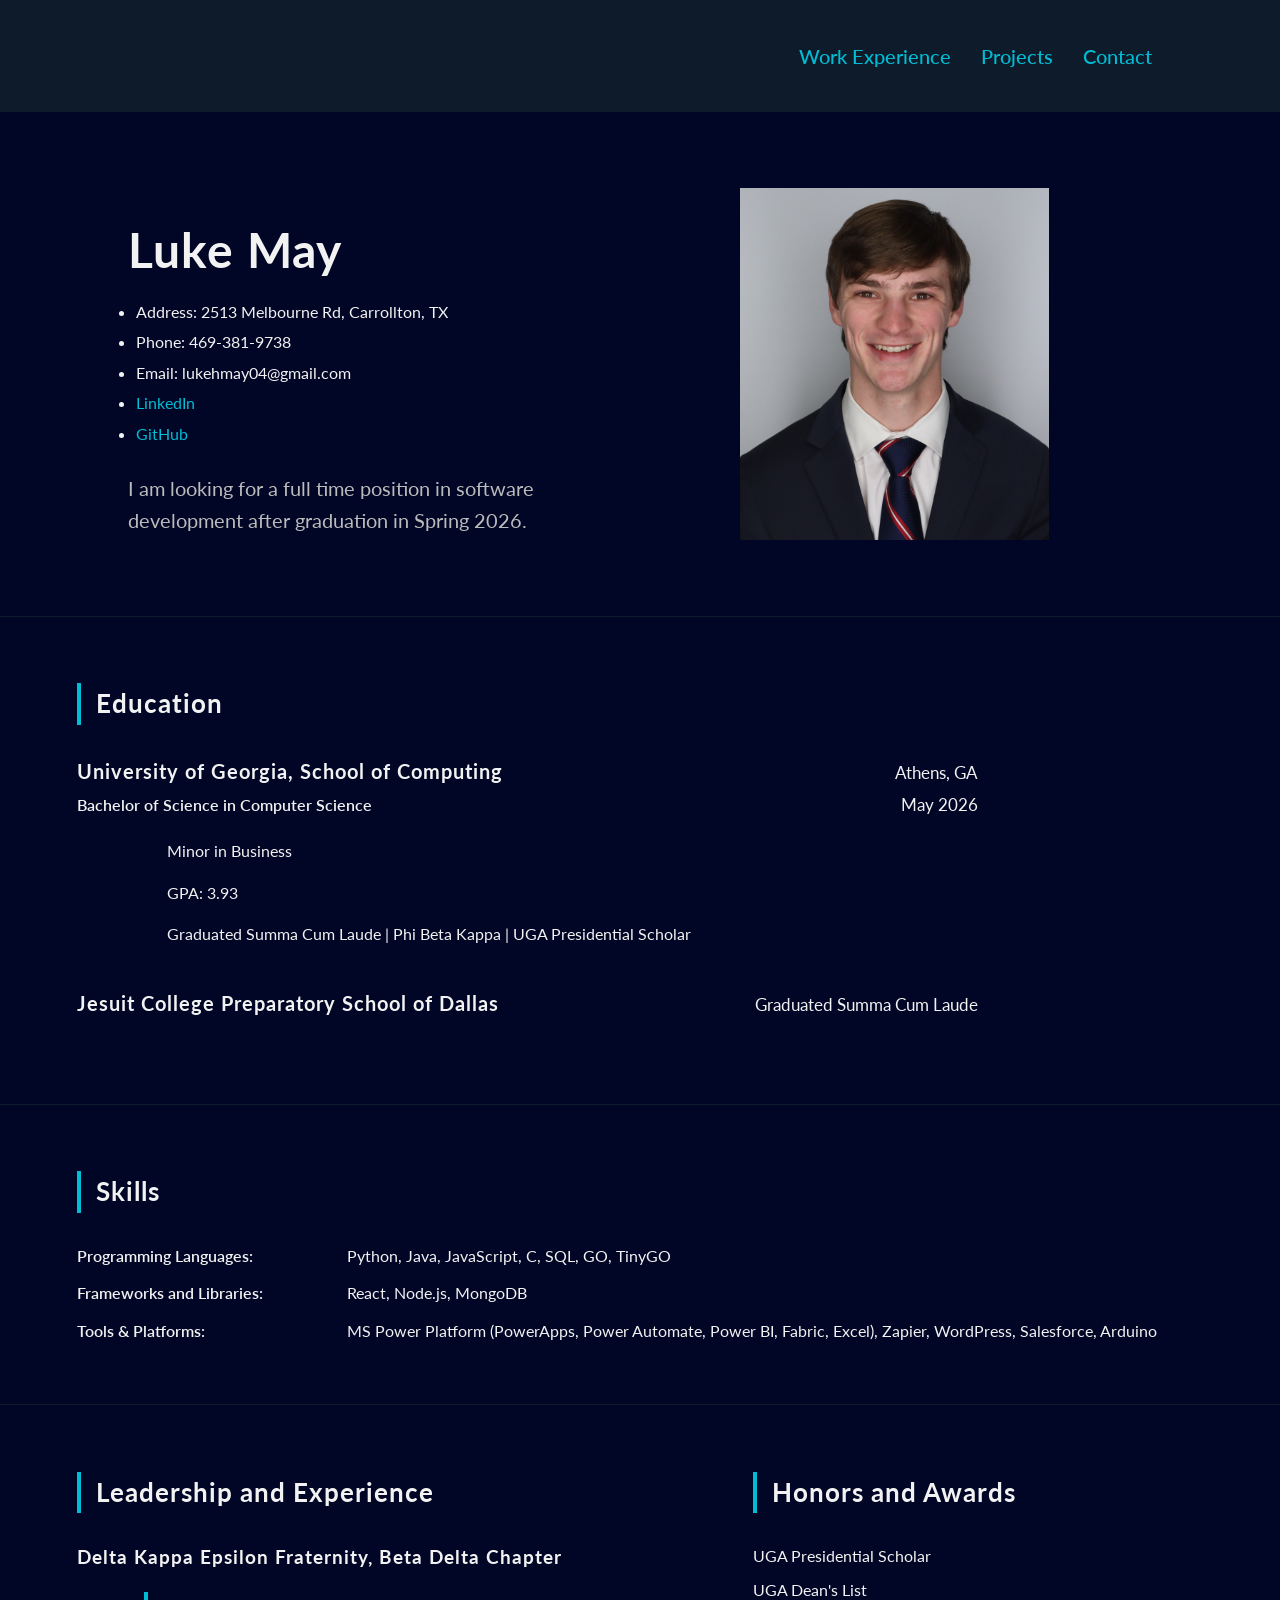
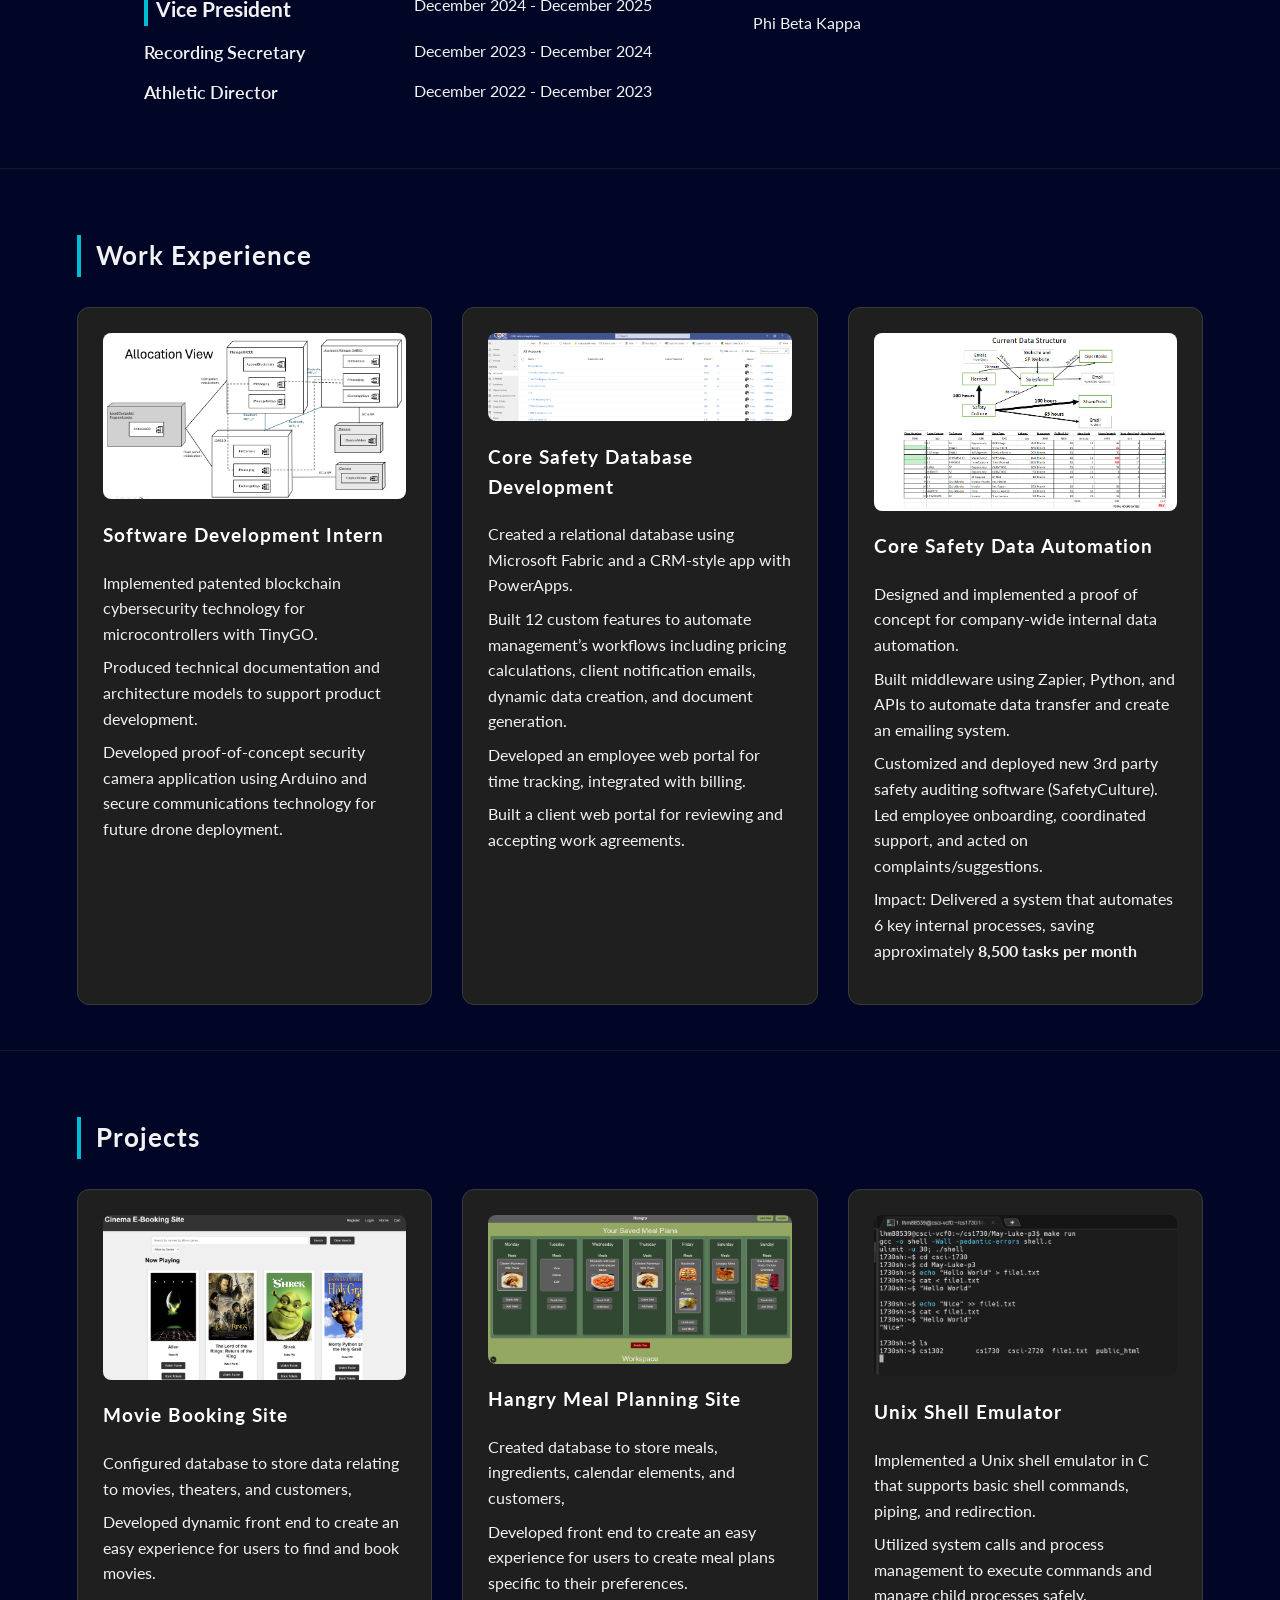
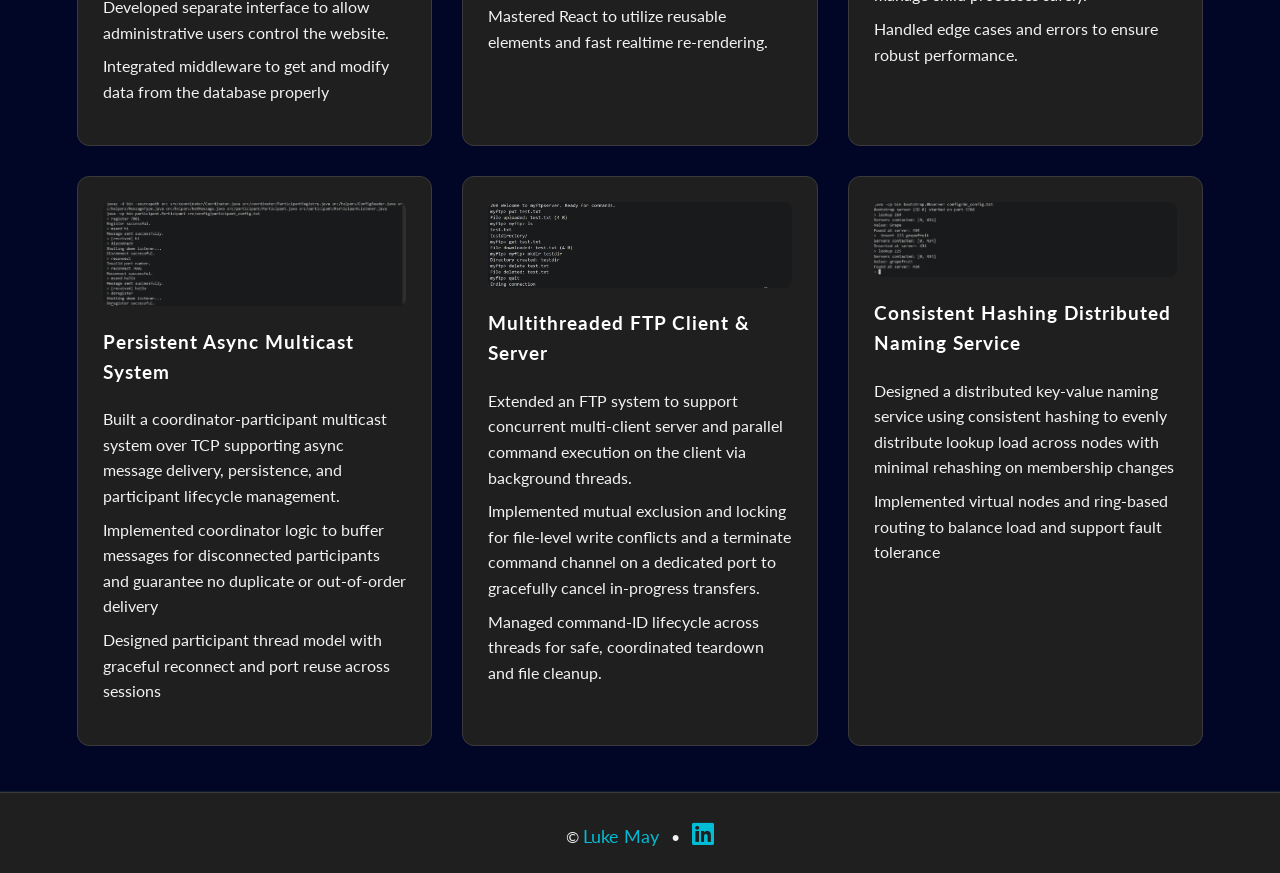
<file: index.html>
<!DOCTYPE html>
<html lang="en">

<head>
    <meta charset="UTF-8">
    <meta name="viewport" content="width=device-width, initial-scale=1.0">
    <title>Luke May</title>
    <link rel="stylesheet" href="css/style.css">
    <link rel="stylesheet" href="https://cdnjs.cloudflare.com/ajax/libs/font-awesome/6.0.0-beta3/css/all.min.css">
    <link rel="preconnect" href="https://fonts.googleapis.com">
    <link rel="preconnect" href="https://fonts.gstatic.com" crossorigin>
    <link
        href="https://fonts.googleapis.com/css2?family=Lato:ital,wght@0,100;0,300;0,400;0,700;0,900;1,100;1,300;1,400;1,700;1,900&display=swap"
        rel="stylesheet">
    <link
        href="https://fonts.googleapis.com/css2?family=Faculty+Glyphic&family=Lato:ital,wght@0,100;0,300;0,400;0,700;0,900;1,100;1,300;1,400;1,700;1,900&display=swap"
        rel="stylesheet">
</head>

<body>
    <nav>
        <p><a href="#work">Work Experience</a></p>
        <p><a href="#projects">Projects</a></p>
        <p><a href="contact.html">Contact</a></p>
    </nav>

    <section class="splash">
        <div id="left-col">
            <h1>Luke May</h1>
            <ul id="contact-info">
                <li>Address: 2513 Melbourne Rd, Carrollton, TX</li>
                <li>Phone: 469-381-9738</li>
                <li>Email: lukehmay04@gmail.com</li>
                <li><a href="https://www.linkedin.com/in/luke-may-3313bb2b1" target="_blank">LinkedIn</a></li>
                <li><a href="https://github.com/lukemay03" target="_blank">GitHub</a></li>
            </ul>
            <p id="tagline">
                I am looking for a full time position in software development after graduation in Spring 2026.
            </p>
        </div>
        <div id="right-col">
            <img src="images/lukeheadshot.jpg" alt="Luke May Headshot">
        </div>
    </section>

    <section>
        <h2>Education</h2>
        <div id="education">
            <div class="edu-item">
                <div class="edu-header">
                    <h3>University of Georgia, School of Computing</h3>
                    <span class="location">Athens, GA</span>
                </div>

                <div class="edu-subheader">
                    <p class="degree">Bachelor of Science in Computer Science</p>
                    <span class="date">May 2026</span>
                </div>
                <p class="edu-detail">Minor in Business</p>
                <p class="edu-detail">GPA: 3.93</p>
                <p class="edu-detail">Graduated Summa Cum Laude  |  Phi Beta Kappa  |  UGA Presidential Scholar</p>
            </div>

            <div class="edu-item">
                <div class="edu-header">
                    <h3>Jesuit College Preparatory School of Dallas</h3>
                    <span class="location">Graduated Summa Cum Laude</span>
                </div>
            </div>
        </div>
    </section>
    <section>
        <h2>Skills</h2>
        <dl class="skills">
            <dt>Programming Languages:</dt>
            <dd>Python, Java, JavaScript, C, SQL, GO, TinyGO</dd>
            <dt>Frameworks and Libraries:</dt>
            <dd>React, Node.js, MongoDB</dd>
            <dt>Tools & Platforms:</dt>
            <dd>MS Power Platform (PowerApps, Power Automate, Power BI, Fabric, Excel), Zapier, WordPress, Salesforce, Arduino</dd>
        </dl>
    </section>
    <section id="leader-awards">
        <div id="leadership-col">
        <h2>Leadership and Experience</h2>
        <dl>
            <h3>Delta Kappa Epsilon Fraternity, Beta Delta Chapter</h3>
            <div class="leadership">
                <dt style="font-size: 21px; font-weight: 650; border-left: 4px solid #00bcd4; padding-left: 8px;">Vice President</dt>
                <dd>December 2024 - December 2025</dd>
                <dt>Recording Secretary</dt>
                <dd>December 2023 - December 2024</dd>
                <dt>Athletic Director</dt>
                <dd>December 2022 - December 2023</dd>
            </div>
        </dl>
        </div>
        <div id="awards-col">
            <h2>Honors and Awards</h2>
            <ul>
                <li>UGA Presidential Scholar</li>
                <li>UGA Dean's List</li>
                <li>Phi Beta Kappa</li>
            </ul>
        </div>
    </section>
    <section id="work">
        <h2>Work Experience</h2>
        <div class="three-col">
            <div class="card">
                <img src="images/bcgabedview.png" alt="Software Development Intern">
                <h3>Software Development Intern</h3>
                <ul>
                    <li>Implemented patented blockchain cybersecurity technology for microcontrollers with TinyGO.</li>
                    <li>Produced technical documentation and architecture models to support product development. </li>
                    <li>Developed proof-of-concept security camera application using Arduino and secure communications technology for future drone deployment. </li>
                </ul>
            </div>

            
            <div class="card">
                <img src="images/coredatabase.png" alt="Core Database Development">
                <h3>Core Safety Database Development</h3>
                <ul>
                    <li>Created a relational database using Microsoft Fabric and a CRM-style app with PowerApps. </li>
                    <li>Built 12 custom features to automate management’s workflows including pricing calculations, client notification emails, dynamic data creation, and document generation. </li>
                    <li>Developed an employee web portal for time tracking, integrated with billing. </li>
                    <li>Built a client web portal for reviewing and accepting work agreements.</li>
                </ul>
            </div>

            <div class="card">
                <img src="images/coredataautomation.png" alt="Core Safety Data Automation">
                <h3>Core Safety Data Automation</h3>
                <ul>
                    <li>Designed and implemented a proof of concept for company-wide internal data automation.</li>
                    <li>Built middleware using Zapier, Python, and APIs to automate data transfer and create an emailing system.</li>
                    <li>Customized and deployed new 3rd party safety auditing software (SafetyCulture). Led employee onboarding, coordinated support, and acted on complaints/suggestions.</li>
                    <li>Impact: Delivered a system that automates 6 key internal processes, saving approximately <strong>8,500 tasks per month</strong></li>
                </ul>
            </div>
        </div>
    </section>
    <section id="projects">
        <h2>Projects</h2>
        <div class="two-row">
            <div class="three-col">
                <div class="card">
                    <img src="images/moviebookingsite.png" alt="Movie Booking Site">
                    <h3>Movie Booking Site</h3>
                    <ul>
                        <li>Configured database to store data relating to movies, theaters, and customers,</li>
                        <li>Developed dynamic front end to create an easy experience for users to find and book movies.</li>
                        <li>Developed separate interface to allow administrative users control the website.</li>
                        <li>Integrated middleware to get and modify data from the database properly</li>
                    </ul>
                </div>
                <div class="card">
                    <img src="images/hangry/dashboard.png" alt="Hangry Meal Planning Site">
                    <h3>Hangry Meal Planning Site</h3>
                    <ul>
                        <li>Created database to store meals, ingredients, calendar elements, and customers,</li>
                        <li>Developed front end to create an easy experience for users to create meal plans specific to their preferences.</li>
                        <li>Mastered React to utilize reusable elements and fast realtime re-rendering.</li>
                    </ul>
                </div>
                <div class="card">
                    <img src="images/shellemulator.png" alt="Unix Shell Emulator">
                    <h3>Unix Shell Emulator</h3>
                    <ul>
                        <li> Implemented a Unix shell emulator in C that supports basic shell commands, piping, and redirection.</li>
                        <li>Utilized system calls and process management to execute commands and manage child processes safely.</li>
                        <li>Handled edge cases and errors to ensure robust performance.</li>
                    </ul>
                </div>
            </div>
            <div class="three-col">
                <div class="card">
                    <img src="images/multicast.png" alt="Persistent Async Multicast System ">
                    <h3>Persistent Async Multicast System </h3>
                    <ul>
                        <li>Built a coordinator-participant multicast system over TCP supporting async message delivery, persistence, and participant lifecycle management.</li>
                        <li>Implemented coordinator logic to buffer messages for disconnected participants and guarantee no duplicate or out-of-order delivery</li>
                        <li>Designed participant thread model with graceful reconnect and port reuse across sessions</li>
                    </ul>
                </div>
                <div class="card">
                    <img src="images/ftp.png" alt="Multithreaded FTP Client & Server">
                    <h3>Multithreaded FTP Client & Server</h3>
                    <ul>
                        <li>Extended an FTP system to support concurrent multi-client server and parallel command execution on the client via background threads.</li> 
                        <li>Implemented mutual exclusion and locking for file-level write conflicts and a terminate command channel on a dedicated port to gracefully cancel in-progress transfers.</li>
                        <li>Managed command-ID lifecycle across threads for safe, coordinated teardown and file cleanup.</li>
                    </ul>
                </div>
                <div class="card">
                    <img src="images/consistenthashing.png" alt="Consistent Hashing Distributed Naming Service">
                    <h3>Consistent Hashing Distributed Naming Service</h3>
                    <ul>
                        <li>Designed a distributed key-value naming service using consistent hashing to evenly distribute lookup load across nodes with minimal rehashing on membership changes</li>
                        <li>Implemented virtual nodes and ring-based routing to balance load and support fault tolerance</li>
                    </ul>
                </div>
            </div>
        </div>
    </section>
    <footer>
        &copy;
        <a href="contact.html" style="font-size: 18px;">Luke May</a>
        &nbsp;
        &bull;
        &nbsp;
        <a href="http://www.linkedin.com/in/luke-may-3313bb2b1" style="font-size:25px;" target="_blank"><i
                class="fab fa-linkedin"></i></a>
    </footer>
</body>

</html>
</file>
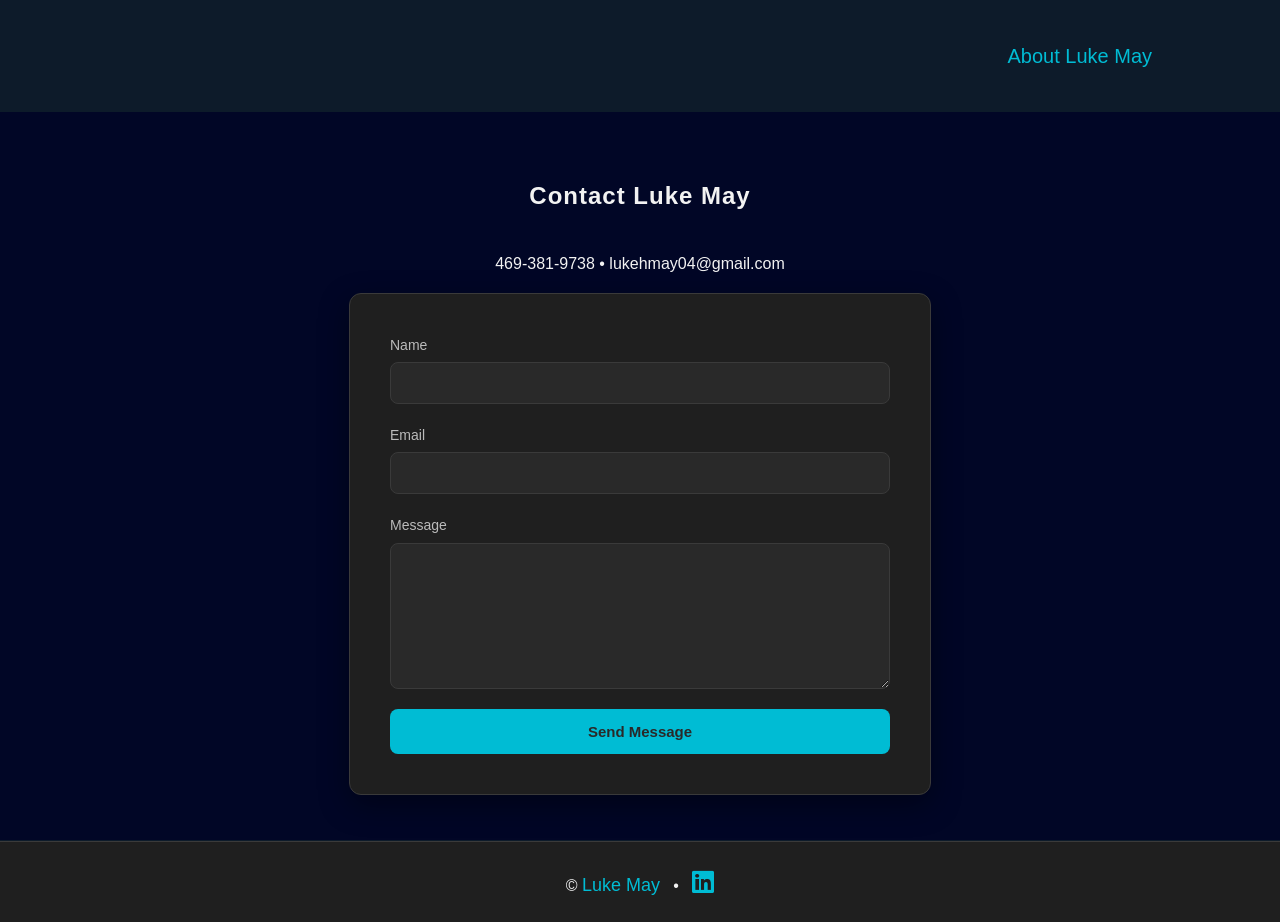
<file: contact.html>
<!DOCTYPE html>
<html lang="en">

<head>
    <meta charset="UTF-8">
    <meta name="viewport" content="width=device-width, initial-scale=1.0">
    <title>Contact Luke May</title>
    <link rel="stylesheet" href="css/style.css">
    <link rel="stylesheet" href="https://cdnjs.cloudflare.com/ajax/libs/font-awesome/6.0.0-beta3/css/all.min.css">
</head>

<body>
    <nav>
        <p><a href="index.html">About Luke May</a></p>
    </nav>
    <section id="one-col">
        <h1 >Contact Luke May</h1>
        <p>
            469-381-9738 &bull;
            lukehmay04@gmail.com
        </p>

        <form action="https://formsubmit.co/557a9a4ad077f652c74dbdebd6f69b0c" method="POST">

            <label for="name">Name</label>
            <input type="text" id="name" name="name" required>

            <label for="email">Email</label>
            <input type="email" id="email" name="email" required>

            <label for="message">Message</label>
            <textarea id="message" name="message" required></textarea>

            <input type="hidden" name="_next" value="https://lukemay03.github.io/lukemay.cv/thankyou.html">
            <input type="hidden" name="_subject" value="New Form Submission">

            <button type="submit">Send Message</button>
        </form>
    </section>
    <footer>
        &copy;
        <a href="index.html" style="font-size: 18px;">Luke May</a>
        &nbsp;
        &bull;
        &nbsp;
        <a href="http://www.linkedin.com/in/luke-may-3313bb2b1" style="font-size:25px;" target="_blank"><i
                class="fab fa-linkedin"></i></a>
    </footer>
</body>

</html>
</file>
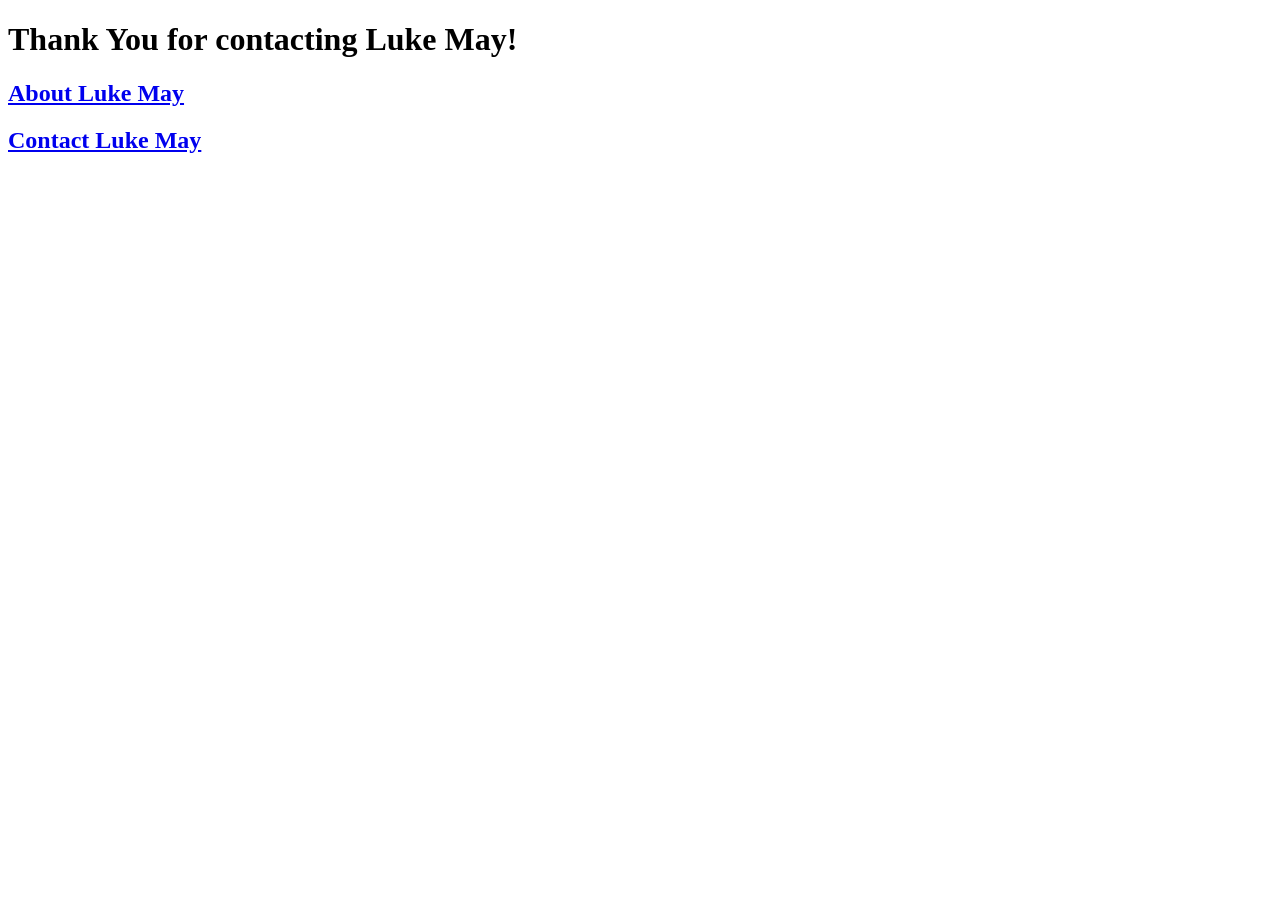
<file: thankyou.html>
<!DOCTYPE html>
<html lang="en">

<head>
    <meta charset="UTF-8">
    <meta name="viewport" content="width=device-width, initial-scale=1.0">
    <title>Thank You</title>
    <link rel="stylesheet" href="https://lukemay03.github.io/lukemay.cv/css/style.css">
    <link rel="stylesheet" href="https://cdnjs.cloudflare.com/ajax/libs/font-awesome/6.0.0-beta3/css/all.min.css">
</head>

<body>
    <div id="thank-you">
        <h1>Thank You for contacting Luke May!</h1>
        <h2><a href="https://lukemay03.github.io/lukemay.cv/index.html">About Luke May</a></h2>
        <!-- lukemay.cv/index.html -->
        <h2><a href="https://lukemay03.github.io/lukemay.cv/contact.html">Contact Luke May</a></h2>
        <!-- lukemay.cv/contact.html -->
    </div>
</body>

</html>
</file>
<file: css/style.css>
/* ========== GLOBAL STYLES ========== */
body {
    margin: 0;
    font-family: "Lato", sans-serif;
    background-color: #010626;
    color: #f2f2f2;
    line-height: 1.6;
}

h1,
h2,
h3 {
    letter-spacing: 1px;
}

section {
    padding: 3.5% 6%;
    border-bottom: 1px solid #0D1B2A;
    /* border-bottom: 1px solid #00bcd4; */
}

html {
    scroll-behavior: smooth;
}

/* ========== NAVIGATION ========== */
nav {
    background-color: #0D1B2A;
    display: flex;
    justify-content: flex-end;
    align-items: center;
    padding: 20px 10%;
    font-size: 20px;
    gap: 1%;
}

nav a {
    color: #00bcd4;
    text-decoration: none;
    font-weight: 500;
    margin-left: 20px;
    transition: color 0.3s ease;
}

nav a:hover {
    color: #ffffff;
    font-weight: bold;
}

/* ========== FOOTER ========== */
footer {
    background-color: #1f1f1f;
    padding: 20px;
    text-align: center;
    border-top: 1px solid #3a3a3a;
}

footer a {
    color: #00bcd4;
    text-decoration: none;
}

footer a:hover {
    color: #ffffff;
}

/* ========== SPLASH / HERO ========== */
.splash {
    text-align: center;
    padding: 60px 10%;
    display: flex;
    flex-direction: row;
}

.splash h1 {
    font-size: 48px;
    margin-bottom: 10px;
}

.splash #tagline {
    font-size: 20px;
    color: #bbbbbb;
}

.splash img {
    margin: 0;
    width: 60%;
}

.splash #left-col {
    display: flex;
    flex-direction: column;
    text-align: left;
    gap: 5%;
}

.splash #contact-info {
    list-style-type: disc;
    padding-left: 8px;
    margin: 0;
    text-align: left;
}

.splash #contact-info li {
    margin-bottom: 5px;
}

.splash #right-col {
    width: 80%;
    display: flex;
    justify-content: center;
    align-items: center;
}

/* ========== SECTION HEADINGS ========== */
section h2 {
    font-size: 26px;
    margin-bottom: 30px;
    border-left: 4px solid #00bcd4;
    padding-left: 15px;
}

/* ========== EDUCATION ========== */
#education {
    font-size: 16px;
    width: 80%;
}

.edu-item {
    margin-bottom: 40px;
}

.edu-header,
.edu-subheader {
    display: flex;
    justify-content: space-between;
    align-items: baseline;
}

.edu-header h3 {
    margin: 0;
    font-size: 20px;
}

.edu-detail {
    padding-left: 10%;
}

.location,
.date {
    /* color: #bbbbbb; */
    font-size: 17px;
}

.degree {
    font-weight: 600;
    margin: 5px 0;
}

/* ========== LINKS ========== */
section a {
    color: #00bcd4;
    text-decoration: none;
    transition: 0.3s;
}

section a:hover {
    color: #ffffff;
}

/* ========== LISTS ========== */
ul {
    list-style-type: none;
    padding-left: 0;
}

ul li {
    margin-bottom: 8px;
}

/* ========== SKILLS GRID ========== */
.skills {
    display: grid;
    grid-template-columns: 250px 1fr;
    /* left column fixed, right flexible */
    row-gap: 12px;
    column-gap: 20px;
}

.skills dt {
    font-weight: 600;
}

.skills dd {
    margin: 0;
}


/* ========== LEADERSHIP EXPERIENCE ========== */
#leader-awards{
    display: flex;
    flex-direction: row;
    /* gap: 13%; */
}

#leadership-col{
    width: 60%;
}

.leadership {
    display: grid;
    grid-template-columns: 250px 1fr;
    /* left column fixed, right flexible */
    row-gap: 12px;
    column-gap: 20px;
    padding-left: 10%;
}

.leadership dt {
    font-weight: 600;
    font-size: 18px;
}

.leadership dd {
    margin: 0;
    font-size: 16px;
}

/* ========== PROJECT CARDS ========== */
.three-col {
    display: grid;
    grid-template-columns: repeat(auto-fit, minmax(280px, 1fr));
    gap: 30px;
}

.two-row{
    display: grid;
    grid-template-rows: repeat(2, auto);
    gap: 30px;}

.card {
    background-color: #1f1f1f;
    border-radius: 12px;
    padding: 25px;
    transition: transform 0.3s ease, box-shadow 0.3s ease;
    border: 1px solid #3a3a3a;
}

.card:hover {
    transform: translateY(-5px);
    box-shadow: 0 10px 30px rgba(0, 0, 0, 0.4);
}

.card img {
    width: 100%;
    border-radius: 8px;
    margin-bottom: 15px;
}

.card h3 {
    margin-top: 0;
    color: #ffffff;
}

/* ========== CONTACT SECTION ========== */
#one-col {
    display: flex;
    justify-content: center;
    flex-direction: column;
    text-align: center;
}
form {
    background-color: #1f1f1f;
    padding: 40px;
    border-radius: 12px;
    width: 100%;
    max-width: 500px;
    display: flex;
    flex-direction: column;
    box-shadow: 0 10px 30px rgba(0,0,0,0.4);
    border: 1px solid #3a3a3a;
    margin: 0 auto;
    text-align: left;
}

form label {
    margin-bottom: 6px;
    font-weight: 500;
    font-size: 14px;
    color: #bbbbbb;
}

form input,
form textarea {
    background-color: #292929;
    border: 1px solid #3a3a3a;
    color: #ffffff;
    padding: 12px;
    margin-bottom: 20px;
    border-radius: 8px;
    font-size: 14px;
}

form textarea {
    min-height: 120px;
    resize: vertical;
}

form input:focus,
form textarea:focus {
    outline: none;
    border: 1px solid #00bcd4;
    box-shadow: 0 0 0 2px rgba(0,188,212,0.2);
}

form button {
    background-color: #00bcd4;
    color: #292929;
    border: none;
    padding: 14px;
    border-radius: 8px;
    cursor: pointer;
    font-weight: 600;
    font-size: 15px;
    transition: all 0.3s ease;
}

form button:hover {
    background-color: #ffffff;
}

/* ========== THANK YOU PAGE ========== */
#thank-you {
    display: flex;
    flex-direction: column;
    align-items: center;
    justify-content: center;
    height: 80vh;
    text-align: center;
}
</file>
